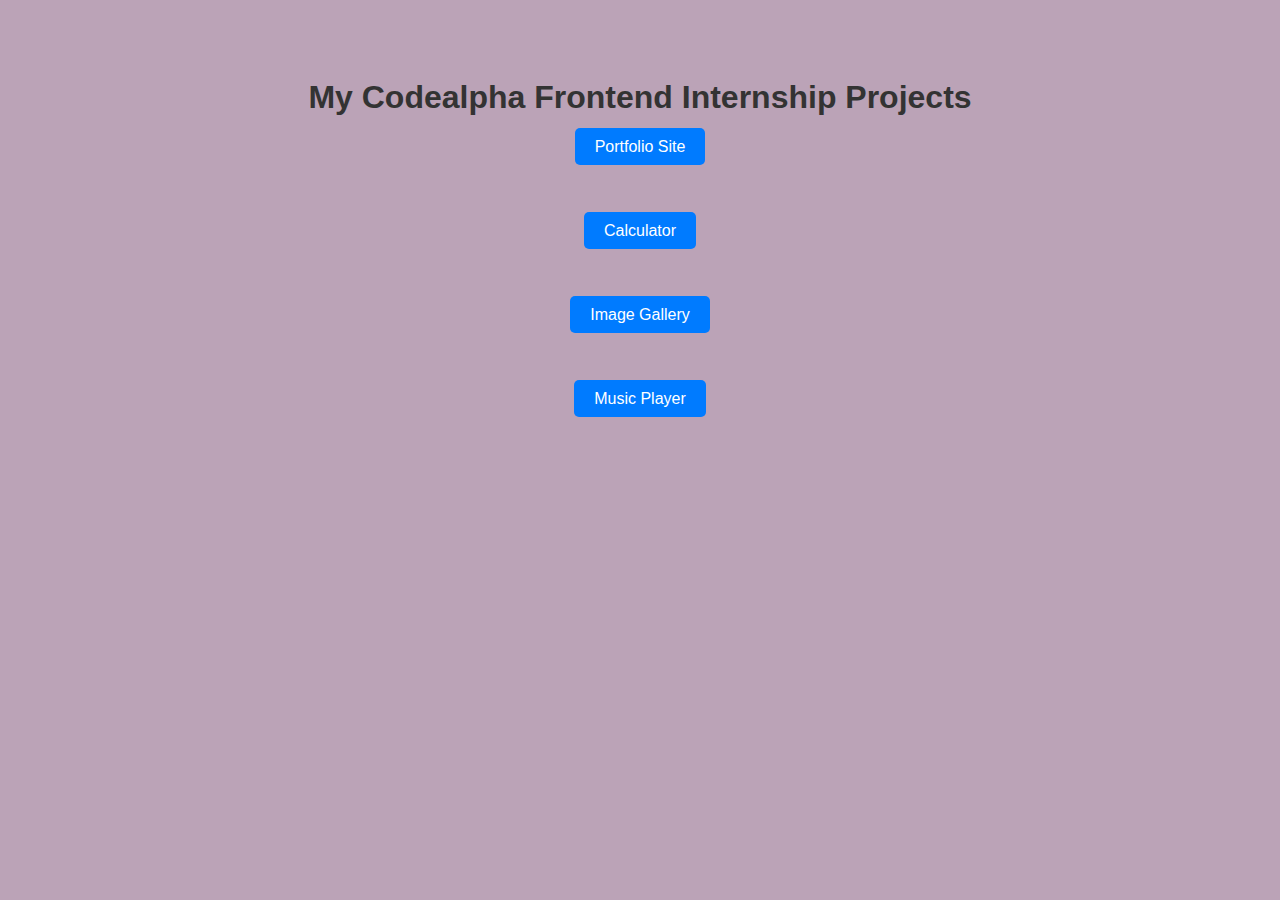
<file: index.html>
<!DOCTYPE html>
<html lang="en">
<head>
    <meta charset="UTF-8">
    <meta name="viewport" content="width=device-width, initial-scale=1.0">
    <title>My Projects</title>
    <style>
        body {
            font-family: Arial, sans-serif;
            background-color: #50134663;
            text-align: center;
            padding: 50px;
        }
        h1 {
            color: #333;
        }
        ul {
            list-style-type: none;
            padding: 0;
        }
        li {
            margin: 15px 0;
        }
        a {
            text-decoration: none;
            color: white;
            background-color: #007bff;
            padding: 10px 20px;
            border-radius: 5px;
            transition: 0.3s;
        }
        a:hover {
            background-color: #0056b3;
        }
    </style>
</head>
<body>
    <h1>My Codealpha Frontend  Internship  Projects</h1>
    <ul>
        <li><a href="Build-my-Own-Portfolio-site/index1.html">Portfolio Site</a></li>
        <br><br>
        <li><a href="Calculator/index2.html">Calculator</a></li><br><br>
        <li><a href="Image-Gallery/index3.html">Image Gallery</a></li><br><br>
        <li><a href="Music-Player-Using-Javascript/index4.html">Music Player</a></li>
    </ul>
</body>
</html>
</file>
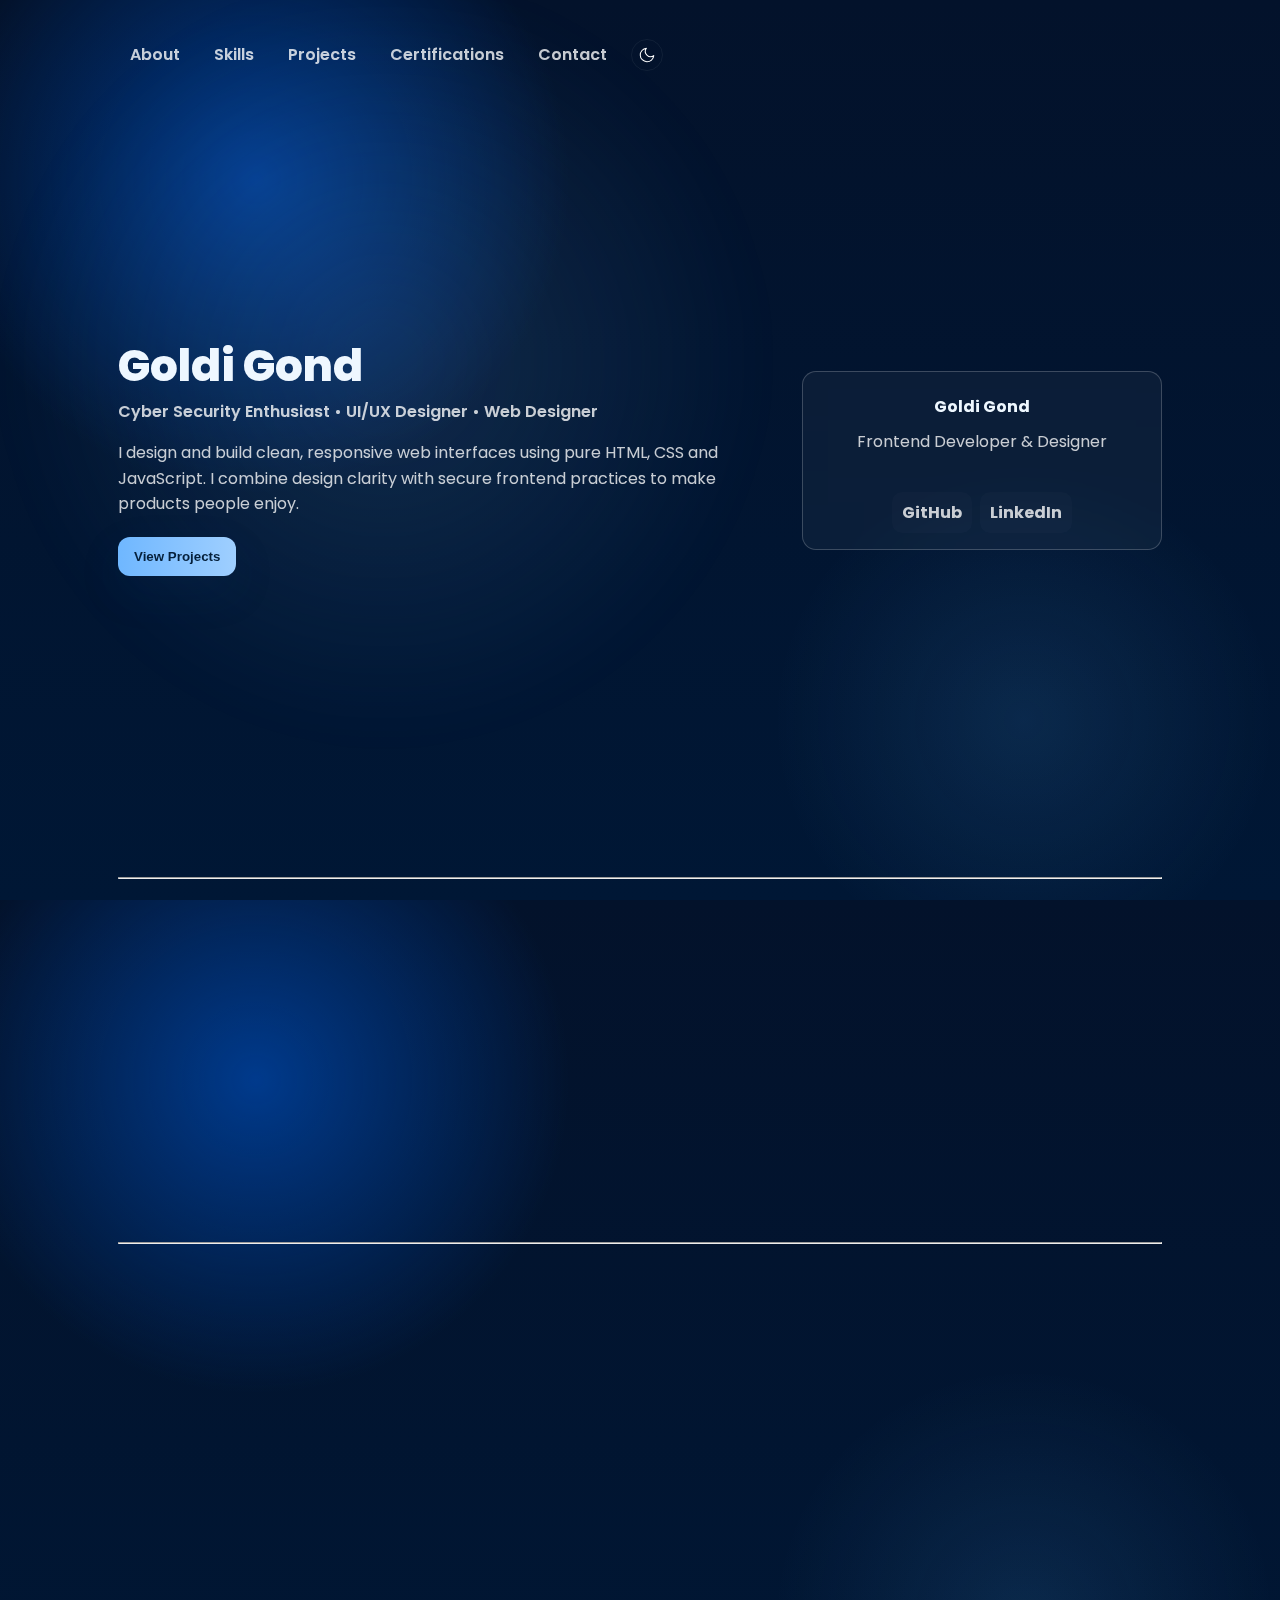
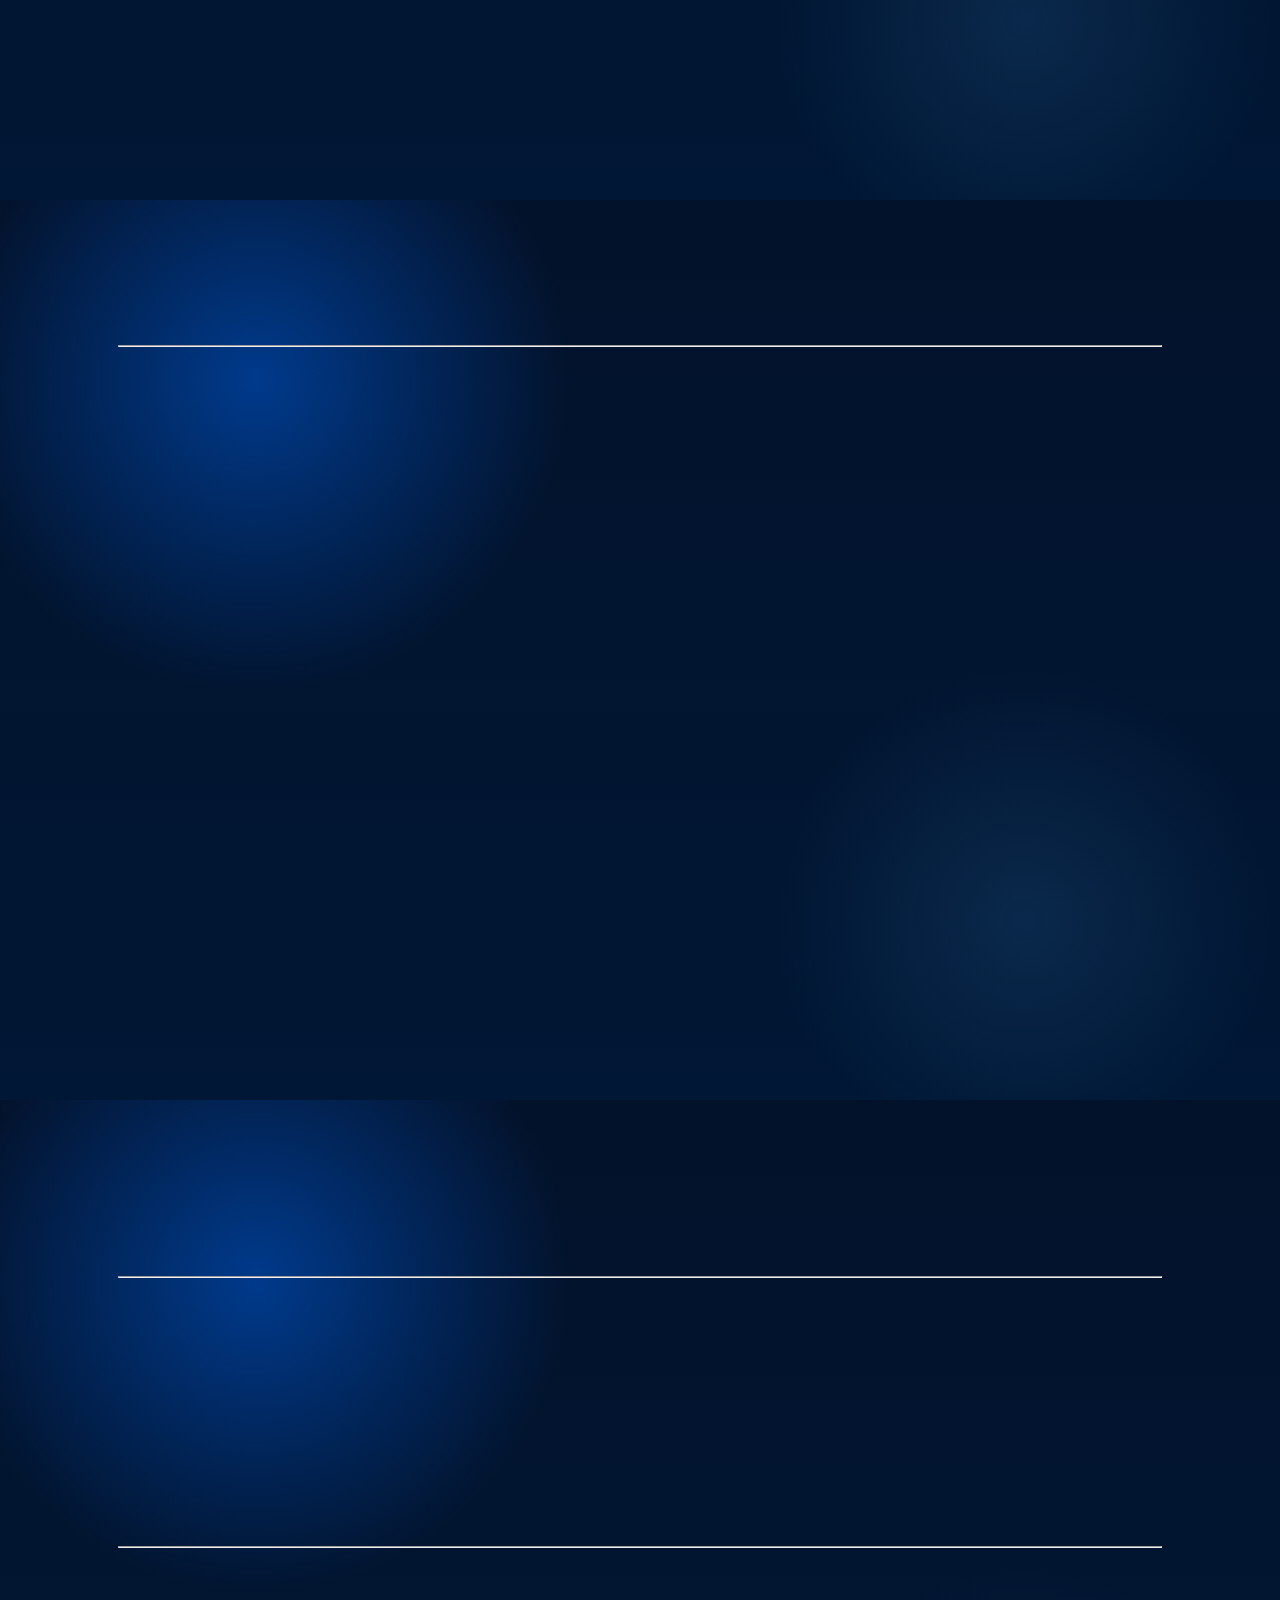
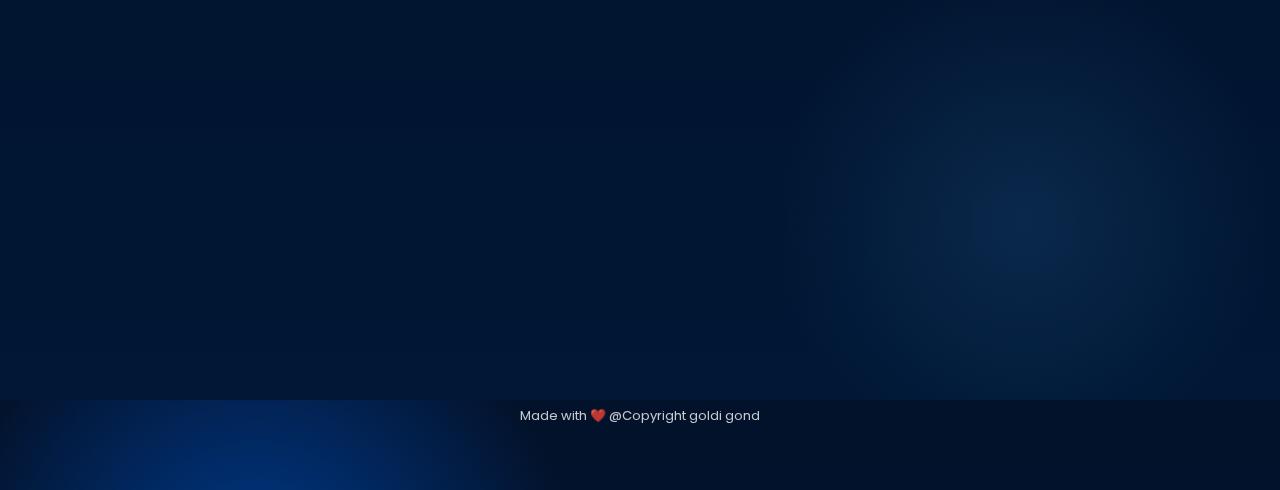
<file: Build-my-Own-Portfolio-site/index.html>
<!doctype html>
<html lang="en">

<head>
    <meta charset="utf-8" />
    <meta name="viewport" content="width=device-width,initial-scale=1" />
    <title>Goldi Gond — Portfolio</title>
    <link href="https://fonts.googleapis.com/css2?family=Poppins:wght@300;400;600;700;800&display=swap"
        rel="stylesheet">
    <style>
        :root {
            --bg-dark1: #03122b;
            /* near black-blue */
            --bg-dark2: #003a8c;
            /* blue */
            --accent: #6fb7ff;
            --accent-2: #9fcfff;
            --card-bg: rgba(255, 255, 255, 0.04);
            --muted: rgba(255, 255, 255, 0.78);
            --text-dark: #05203b;
            --glass-blur: 10px;
        }

        [data-theme="light"] {
            --bg-dark1: #eaf4ff;
            --bg-dark2: #dbeefe;
            --card-bg: rgba(10, 18, 30, 0.04);
            --muted: #2f485a;
            --accent: #2b6ef6;
            --accent-2: #9fb7ff;
        }

        * {
            box-sizing: border-box
        }

        html,
        body {
            height: 100%;
            margin: 0;
            font-family: 'Poppins', system-ui, -apple-system, 'Segoe UI', Roboto, Arial;
            color: #eef7ff;
            scroll-behavior: smooth
        }

        body {
            background: radial-gradient(circle at 20% 20%, var(--bg-dark2), transparent 25%), radial-gradient(circle at 80% 80%, rgba(79, 176, 255, 0.12), transparent 20%), linear-gradient(180deg, var(--bg-dark1), #001735);
        }

        /* moving subtle radial overlay */
        .moving {
            position: fixed;
            inset: 0;
            z-index: -2;
            background:
                radial-gradient(circle at 15% 20%, rgba(111, 183, 255, 0.158), transparent 15%),
                radial-gradient(circle at 85% 80%, rgba(30, 60, 120, 0.08), transparent 12%);
            pointer-events: none;
            background-size: 200% 200%;
            animation: moveBg 22s linear infinite;
            filter: blur(36px);
            opacity: 0.95;
        }

        @keyframes moveBg {
            0% {
                background-position: 0% 0%
            }

            50% {
                background-position: 100% 100%
            }

            100% {
                background-position: 0% 0%
            }
        }

        .container {
            max-width: 1100px;
            margin: 0 auto;
            padding: 28px;
            position: relative;
            z-index: 2
        }

        /* header / nav */
        .topbar {
            position: sticky;
            top: 12px;
            z-index: 20;
            display: flex;
            align-items: center;
            justify-content: space-between;
            gap: 16px;
            padding: 6px 0
        }

        .brand {
            display: flex;
            align-items: center;
            gap: 12px;
            cursor: pointer
        }

        .logo {
            width: 52px;
            height: 52px;
            border-radius: 12px;
            overflow: hidden;
            border: 2px solid rgba(255, 255, 255, 0.06)
        }

        .logo img {
            width: 100%;
            height: 100%;
            object-fit: cover
        }

        .nav {
            display: flex;
            gap: 10px;
            align-items: center
        }

        .nav a {
            color: var(--muted);
            font-weight: 600;
            padding: 8px 12px;
            border-radius: 10px;
            text-decoration: none
        }

        .nav a.active {
            background: linear-gradient(90deg, var(--accent), var(--accent-2));
            color: var(--text-dark)
        }

        /* theme toggle */
        .theme-toggle {
            display: flex;
            align-items: center;
            gap: 8px;
            background: transparent;
            border: 1px solid rgba(255, 255, 255, 0.06);
            padding: 6px;
            border-radius: 999px;
            cursor: pointer
        }

        .toggle-knob {
            width: 18px;
            height: 18px;
            border-radius: 50%;
            background: white;
            transition: transform .28s
        }

        /* hero / cover */
        .hero {
            min-height: 82vh;
            display: flex;
            gap: 36px;
            align-items: center;
            padding-top: 20px
        }

        @media (max-width:980px) {
            .hero {
                flex-direction: column-reverse;
                padding-top: 8px
            }
        }

        .hero-left {
            flex: 1;
            max-width: 720px
        }

        .title {
            font-size: 44px;
            line-height: 1.02;
            margin: 0;
            font-weight: 800
        }

        .subtitle {
            color: var(--muted);
            margin-top: 10px;
            font-weight: 600
        }

        .lead {
            color: var(--muted);
            margin-top: 16px;
            line-height: 1.6;
            max-width: 66ch
        }

        .cta {
            display: flex;
            gap: 12px;
            margin-top: 20px
        }

        .btn {
            background: linear-gradient(90deg, var(--accent), var(--accent-2));
            padding: 12px 16px;
            border-radius: 12px;
            border: none;
            color: var(--text-dark);
            font-weight: 700;
            cursor: pointer;
            box-shadow: 0 16px 44px rgba(20, 60, 120, 0.12)
        }

        .btn.ghost {
            background: transparent;
            border: 1px solid rgba(255, 255, 255, 0.06);
            color: var(--muted)
        }

        /* profile card */
        .hero-right {
            width: 360px
        }

        .card {
            border-radius: 14px;
            padding: 16px;
            background: var(--card-bg);
            border: 1px solid rgba(255, 255, 255, 0.205);
            backdrop-filter: blur(var(--glass-blur));
            display: flex;
            flex-direction: column;
            align-items: center;
            gap: 10px
        }

        .photo {
            width: 140px;
            height: 140px;
            border-radius: 18px;
            overflow: hidden;
            border: 3px solid rgba(255, 255, 255, 0.06)
        }

        .photo img {
            width: 100%;
            height: 100%;
            object-fit: cover
        }

        .socials {
            display: flex;
            gap: 8px;
            margin-top: 6px
        }

        .socials a {
            padding: 8px 10px;
            border-radius: 10px;
            background: rgba(255, 255, 255, 0.02);
            color: var(--muted);
            font-weight: 700;
            text-decoration: none
        }

        /* main layout */
        .main {
            display: inline-block;
            grid-template-columns: 360px 1fr;
            gap: 28px;
            margin-top: 28px
        }

        @media (max-width:980px) {
            .main {
                grid-template-columns: 1fr;
                padding: 0 16px
            }
        }

        .panel {
            border-radius: 12px;
            padding: 18px;
            background: var(--card-bg);
            border: 1px solid rgba(255, 255, 255, 0.04);
            backdrop-filter: blur(var(--glass-blur))
        }

        .section-title {
            font-size: 13px;
            color: var(--muted);
            letter-spacing: 1px;
            margin-bottom: 12px;
            font-weight: 700
        }

        .muted {
            color: var(--muted)
        }

        /* skills */
        .chips {
            display: flex;
            flex-wrap: wrap;
            gap: 8px
        }

        .chip {
            padding: 8px 12px;
            border-radius: 999px;
            background: rgba(255, 255, 255, 0.13);
            font-weight: 700
        }

        .skill {
            margin-bottom: 12px
        }

        .skill .row {
            display: flex;
            justify-content: space-between;
            font-weight: 700;
            color: var(--muted);
            margin-bottom: 8px
        }

        .bar {
            height: 12px;
            background: rgba(255, 255, 255, 0.06);
            border-radius: 999px;
            overflow: hidden
        }

        .bar>i {
            display: block;
            height: 100%;
            width: 0;
            background: linear-gradient(90deg, var(--accent), var(--accent-2));
            border-radius: 999px;
            transition: width 1.4s cubic-bezier(.2, .9, .3, 1)
        }

        /* projects */
        .projects-grid {
            display: grid;
            grid-template-columns: repeat(2, 1fr);
            gap: 18px
        }

        @media (max-width:980px) {
            .projects-grid {
                grid-template-columns: 1fr
            }
        }

        .project {
            border-radius: 12px;
            padding: 14px;
            background: linear-gradient(180deg, rgba(255, 255, 255, 0.185), rgba(0, 0, 0, 0.02));
            border: 1px solid rgba(255, 255, 255, 0.075);
            display: flex;
            flex-direction: column;
            gap: 10px;
            min-height: 170px;
            transition: transform .32s ease, box-shadow .32s ease
        }

        .project:hover {
            transform: translateY(-8px);
            box-shadow: 0 26px 60px rgba(8, 20, 60, 0.35)
        }

        .thumb {
            height: 110px;
            border-radius: 10px;
            overflow: hidden
        }

        .thumb img {
            width: 100%;
            height: 100%;
            object-fit: cover
        }

        .project h4 {
            margin: 0;
            font-size: 16px
        }

        .project p {
            color: var(--muted);
            font-size: 14px
        }

        .links {
            display: flex;
            gap: 8px;
            margin-top: auto
        }

        .link-btn {
            padding: 8px 12px;
            border-radius: 10px;
            background: rgba(255, 255, 255, 0.03);
            border: 1px solid rgba(255, 255, 255, 0.03);
            font-weight: 700;
            color: var(--muted);
            text-decoration: none
        }

        /* certs row */
        .certs {
            display: flex;
            gap: 12px;
            flex-wrap: wrap
        }

        .cert {
            padding: 10px;
            border-radius: 10px;
            background: rgba(255, 255, 255, 0.13);
            font-weight: 700;
            color: var(--muted)
        }

        /* contact */
        .contact input,
        .contact textarea {
            width: 100%;
            padding: 12px;
            border-radius: 10px;
            border: 1px solid rgba(255, 255, 255, 0.04);
            background: transparent;
            color: inherit;
            margin-top: 10px
        }

        .send {
            margin-top: 12px
        }

        /* modal resume */
        .modal {
            position: fixed;
            inset: 0;
            background: rgba(2, 8, 23, 0.651);
            display: none;
            align-items: center;
            justify-content: center;
            z-index: 99;
            padding: 20px
        }

        .modal .inner {
            max-width: 920px;
            width: 100%;
            max-height: 90vh;
            overflow: auto;
            border-radius: 12px
        }

        /* reveal */
        .reveal {
            opacity: 0;
            transform: translateY(18px);
            transition: all .7s ease-out
        }

        .reveal.show {
            opacity: 1;
            transform: translateY(0)
        }

        footer {
            margin-top: 36px;
            text-align: center;
            color: var(--muted);
            font-size: 13px;
            padding-bottom: 36px
        }
    </style>
</head>

<body data-theme="dark">
    <div class="moving" aria-hidden></div>

    <div class="container">
        <!-- header -->
        <div class="topbar">
            

            <div style="display:flex;align-items:center;gap:12px">
                <nav class="nav" aria-label="Main navigation">
                    <a class="nav-link" href="#about">About</a>
                    <a class="nav-link" href="#skills">Skills</a>
                    <a class="nav-link" href="#projects">Projects</a>
                    <a class="nav-link" href="#certs">Certifications</a>
                    <a class="nav-link" href="#contact">Contact</a>
                </nav>

                <div class="theme-toggle" id="themeToggle" title="Toggle theme">
                    <svg id="iconSun" width="18" height="18" viewBox="0 0 24 24" fill="none" style="display:none">
                        <path
                            d="M12 4V2M12 22v-2M4.22 4.22 2.81 2.81M21.19 21.19l-1.41-1.41M4 12H2M22 12h-2M4.22 19.78l-1.41 1.41M21.19 2.81l-1.41 1.41"
                            stroke="#fff" stroke-width="1.4" stroke-linecap="round" />
                        <circle cx="12" cy="12" r="4" stroke="#fff" stroke-width="1.4" />
                    </svg>
                    <svg id="iconMoon" width="18" height="18" viewBox="0 0 24 24" fill="none">
                        <path d="M21 12.79A9 9 0 1111.21 3 7 7 0 0021 12.79z" stroke="#fff" stroke-width="1.4"
                            stroke-linecap="round" stroke-linejoin="round" />
                    </svg>
                </div>
            </div>
        </div>

        <!-- hero cover -->
        <div class="hero">
            <div class="hero-left reveal">
                <h1 class="title">Goldi Gond</h1>
                <div class="subtitle">Cyber Security Enthusiast • UI/UX Designer • Web Designer</div>
                <p class="lead">I design and build clean, responsive web interfaces using pure HTML, CSS and JavaScript.
                    I combine design clarity with secure frontend practices to make products people enjoy.</p>
                <div class="cta">
                    <button class="btn" id="btnProjects">View Projects</button>
              
                </div>
            </div>

            <aside class="hero-right reveal">
                <div class="card">
                    <h4 style="margin:6px 0 0">Goldi Gond</h4>
                    <p class="muted" style="margin:0">Frontend Developer & Designer</p>
                    <div style="height:12px"></div>
                    <div class="socials">
                        <a href="https://github.com/goldigd05" target="_blank">GitHub</a>
                        <a href="https://www.linkedin.com/in/goldi-kumari-35a019316?utm_source=share&utm_campaign=share_via&utm_content=profile&utm_medium=android_app" target="_blank">LinkedIn</a>
                        
                    </div>
                </div>
            </aside>
        </div>
        <br>
        <br>
        <hr>
        <main>
            <!-- main -->
            <div class="main">
                <!-- left column -->
                <div class="panel reveal" id="about">
                    <div class="section-title">About</div>
                    <p class="muted">Motivated B.Tech CSE student specializing in Cyber Security. Completed CodeAlpha
                        internship tasks: image gallery, calculator and portfolio. I focus on responsive, accessible and
                        animated UI.</p>

                    <div style="height:16px"></div>
                    <div class="section-title">Contact</div>
                    <div class="muted">Gurugram, India · <a href="mailto:rajputaditiprajput0@gmail.com"
                            style="color:var(--accent)">rajputaditiprajput0@gmail.com</a> · 918948220796</div>

                    <div style="height:16px"></div>
                    <div class="section-title">Quick Links</div>
                    <div style="display:flex;flex-direction:column;gap:8px">
                        <a class="muted" href="#" target="_blank">GitHub Profile</a>
                        <a class="muted" href="#" target="_blank">LinkedIn Profile</a>
                    </div>
                </div>
<hr >
<br>
                <!-- right column -->

                <div class="panel reveal" id="skills">
                    <div class="section-title">Skills</div>
                    <div class="chips" id="skillsList"></div>

                    <div style="height:12px"></div>
                    <div class="section-title">Skill Levels</div>
                    <div class="skill">
                        <div class="row"><span>HTML</span><span>100%</span></div>
                        <div class="bar"><i data-width="100%"></i></div>
                    </div>
                    <div class="skill">
                        <div class="row"><span>CSS</span><span>95%</span></div>
                        <div class="bar"><i data-width="95%"></i></div>
                    </div>
                    <div class="skill">
                        <div class="row"><span>JavaScript</span><span>95%</span></div>
                        <div class="bar"><i data-width="95%"></i></div>
                    </div>
                    <div class="skill">
                        <div class="row"><span>Figma/Canva</span><span>100%</span></div>
                        <div class="bar"><i data-width="100%"></i></div>
                    </div>
                    <div class="skill">
                        <div class="row"><span>TallyPrime</span><span>70%</span></div>
                        <div class="bar"><i data-width="70%"></i></div>
                    </div>
                    <div class="skill">
                        <div class="row"><span>C</span><span>95%</span></div>
                        <div class="bar"><i data-width="95%"></i></div>
                    </div>
                    <div class="skill">
                        <div class="row"><span>Python</span><span>100%</span></div>
                        <div class="bar"><i data-width="100%"></i></div>
                    </div>
                    <div class="skill">
                        <div class="row"><span>C++</span><span>90%</span></div>
                        <div class="bar"><i data-width="90%"></i></div>
                    </div>
                </div>
<hr >
<br>
                <div class="panel reveal" id="projects" style="margin-top:18px">
                    <div style="display:flex;justify-content:space-between;align-items:center">
                        <div class="section-title">Projects</div>
                        <div class="muted">Click GitHub / Live to open</div>
                    </div>
                    <div style="height:12px"></div>
                    <div class="projects-grid" id="projectsGrid"></div>
                </div>
<hr >
<br>
        <div class="panel reveal" id="certs" style="margin-top:18px">
                    <div class="section-title">Certifications</div>
                    <div class="certs">
                        <div class="cert">Python — Infosys Springboard</div>
                        <div class="cert">C Programming — Simplilearn</div>
                        <div class="cert">Figma/Canva- Simplilearn</div>
                        <div class="cert">C++ - Simplilearn</div>
                        <div class="cert">Problem Solver(intermediate)- Hackerrank</div>
                        <div class="cert">Research Paper Presentor At ABU Dhabi</div>
                       <div>Other much more See on linkdin</div> 
                    </div>
                    
         </div>
<hr >
<br>
                <div class="panel reveal contact" id="contact" style="margin-top:18px">
                    <div class="section-title">Contact</div>
                    <p class="muted">Want to collaborate? Send a message. (Demo — EmailJS setup available if you want
                        real emails.)</p>
                    <form id="contactForm" style="margin-top:12px">
                        <input name="name" placeholder="Your name" required />
                        <input name="email" type="email" placeholder="Your email" required />
                        <textarea name="message" rows="4" placeholder="Message" required></textarea>
                        <button class="btn send" type="submit">Send message</button>
                    </form>
                </div>
                <footer>Made with ❤️ @Copyright goldi gond</footer>
        </main>




       

        <script>
            // ===== Data (from your resume images) - replace links as needed =====
            const skills = ["HTML", "CSS", "JavaScript", "Bootstrap", "Python", "C/C++", "Figma", "Canva","TallyPrime", "Responsive Design", "Git & GitHub"];
            const projects = [
                { title: "Personal Portfolio Website", cat: ["frontend"], desc: "Responsive portfolio built with HTML/CSS/JS, dark/light theme and animations.", github: "#",  },
                { title: "Html only 5 Projects ", cat: ["Framing/outline"], desc: "  1.   Student Result Dashboard 2.Registration Form   3.Tech Blog and Time Blog    4. Media Learning Hub  5. Fitness Tracker ", github: "https://github.com/goldigd05/HTML-projects-only.git", },
                { title: "Html with Css ", cat: ["Outline With designing"], desc: "1. Pricing card  2. Feedback Form  ", github: "https://github.com/goldigd05/Html-with-css-projects.git",  },
                { title: "Frontend Mini projects", cat: ["Frontend"], desc: "1. To Do 2. Age Calculator 3.Calculator 4. Quote Generator and 5 more (see on github)", github: "https://github.com/goldigd05/Frontend-mini-projects.git", },
                { title: "Frontend Large Projects", cat: ["frontend"], desc: "1. Resume Builder   2. Fit Track web ", github: "#",  },
                 { title: "C++ projects", cat: ["Language"], desc: "1. Bank Management System   2. Student Report Card Generator 3. Quiz game 4. Library Management System  5.Tic Tac toe", github: "#",  },
                  { title: "Figma project web UI", cat: ["UI"], desc: "1. PYQ Bank  2.login page for Desktop or phones",  Figma: "#",  }
        ];

            // populate skills chips
            const skillsList = document.getElementById('skillsList');
            skills.forEach(s => { const el = document.createElement('div'); el.className = 'chip'; el.textContent = s; skillsList.appendChild(el); });

            // populate projects grid
            const grid = document.getElementById('projectsGrid');
            projects.forEach(p => {
                const card = document.createElement('article');
                card.className = 'project';
                card.innerHTML = `
        <h4>${p.title}</h4>
        <p>${p.desc}</p>
        <div class="links"><a class="link-btn" href="${p.github}" target="_blank">GitHub</a></div>
      `;
                grid.appendChild(card);
            });

            // reveal on scroll
            const io = new IntersectionObserver((entries) => { entries.forEach(en => { if (en.isIntersecting) { en.target.classList.add('show'); io.unobserve(en.target); } }); }, { threshold: 0.12 });
            document.querySelectorAll('.reveal').forEach(el => io.observe(el));

            // animate skill bars on load
            window.addEventListener('load', () => {
                document.querySelectorAll('.bar > i').forEach(i => { const w = i.getAttribute('data-width'); setTimeout(() => i.style.width = w, 150); });
            });

            // nav highlight
            const navLinks = document.querySelectorAll('.nav a');
            const sections = ['about', 'skills', 'projects', 'certs', 'contact'];
            window.addEventListener('scroll', () => {
                let idx = 0;
                sections.forEach((id, i) => { const el = document.getElementById(id); if (el && window.scrollY >= el.offsetTop - 180) idx = i; });
                navLinks.forEach(n => n.classList.remove('active')); if (navLinks[idx]) navLinks[idx].classList.add('active');
            });

            // resume modal
            const modal = document.getElementById('modalResume'), openResume = document.getElementById('btnResume'), closeResume = document.getElementById('closeResume');
            openResume.addEventListener('click', () => { modal.style.display = 'flex'; modal.setAttribute('aria-hidden', 'false'); });
            closeResume.addEventListener('click', () => { modal.style.display = 'none'; modal.setAttribute('aria-hidden', 'true'); });
            modal.addEventListener('click', e => { if (e.target === modal) { modal.style.display = 'none'; modal.setAttribute('aria-hidden', 'true'); } });

            // view projects
            document.getElementById('btnProjects').addEventListener('click', () => { document.getElementById('projects').scrollIntoView({ behavior: 'smooth' }); });

            // contact form (demo)
            document.getElementById('contactForm').addEventListener('submit', e => { e.preventDefault(); const f = e.target; if (!f.name.value.trim() || !f.email.value.trim() || !f.message.value.trim()) { alert('Please fill all fields'); return } alert('Message prepared (demo). To enable real email, I can add EmailJS.'); f.reset(); });

            // theme toggle (visible)
            const themeToggle = document.getElementById('themeToggle');
            const iconSun = document.getElementById('iconSun');
            const iconMoon = document.getElementById('iconMoon');
            function setTheme(isLight) {
                if (isLight) {
                    document.documentElement.setAttribute('data-theme', 'light');
                    iconSun.style.display = 'inline'; iconMoon.style.display = 'none';
                } else {
                    document.documentElement.removeAttribute('data-theme');
                    iconSun.style.display = 'none'; iconMoon.style.display = 'inline';
                }
            }
            // init default dark
            setTheme(false);
            themeToggle.addEventListener('click', () => { const isLight = document.documentElement.getAttribute('data-theme') === 'light'; setTheme(!isLight); });

            // accessibility: double-click brand focuses top (toggle quick)
            document.getElementById('brand').addEventListener('dblclick', () => { const isLight = document.documentElement.getAttribute('data-theme') === 'light'; setTheme(!isLight); });
        </script>
</body>

</html>
</file>
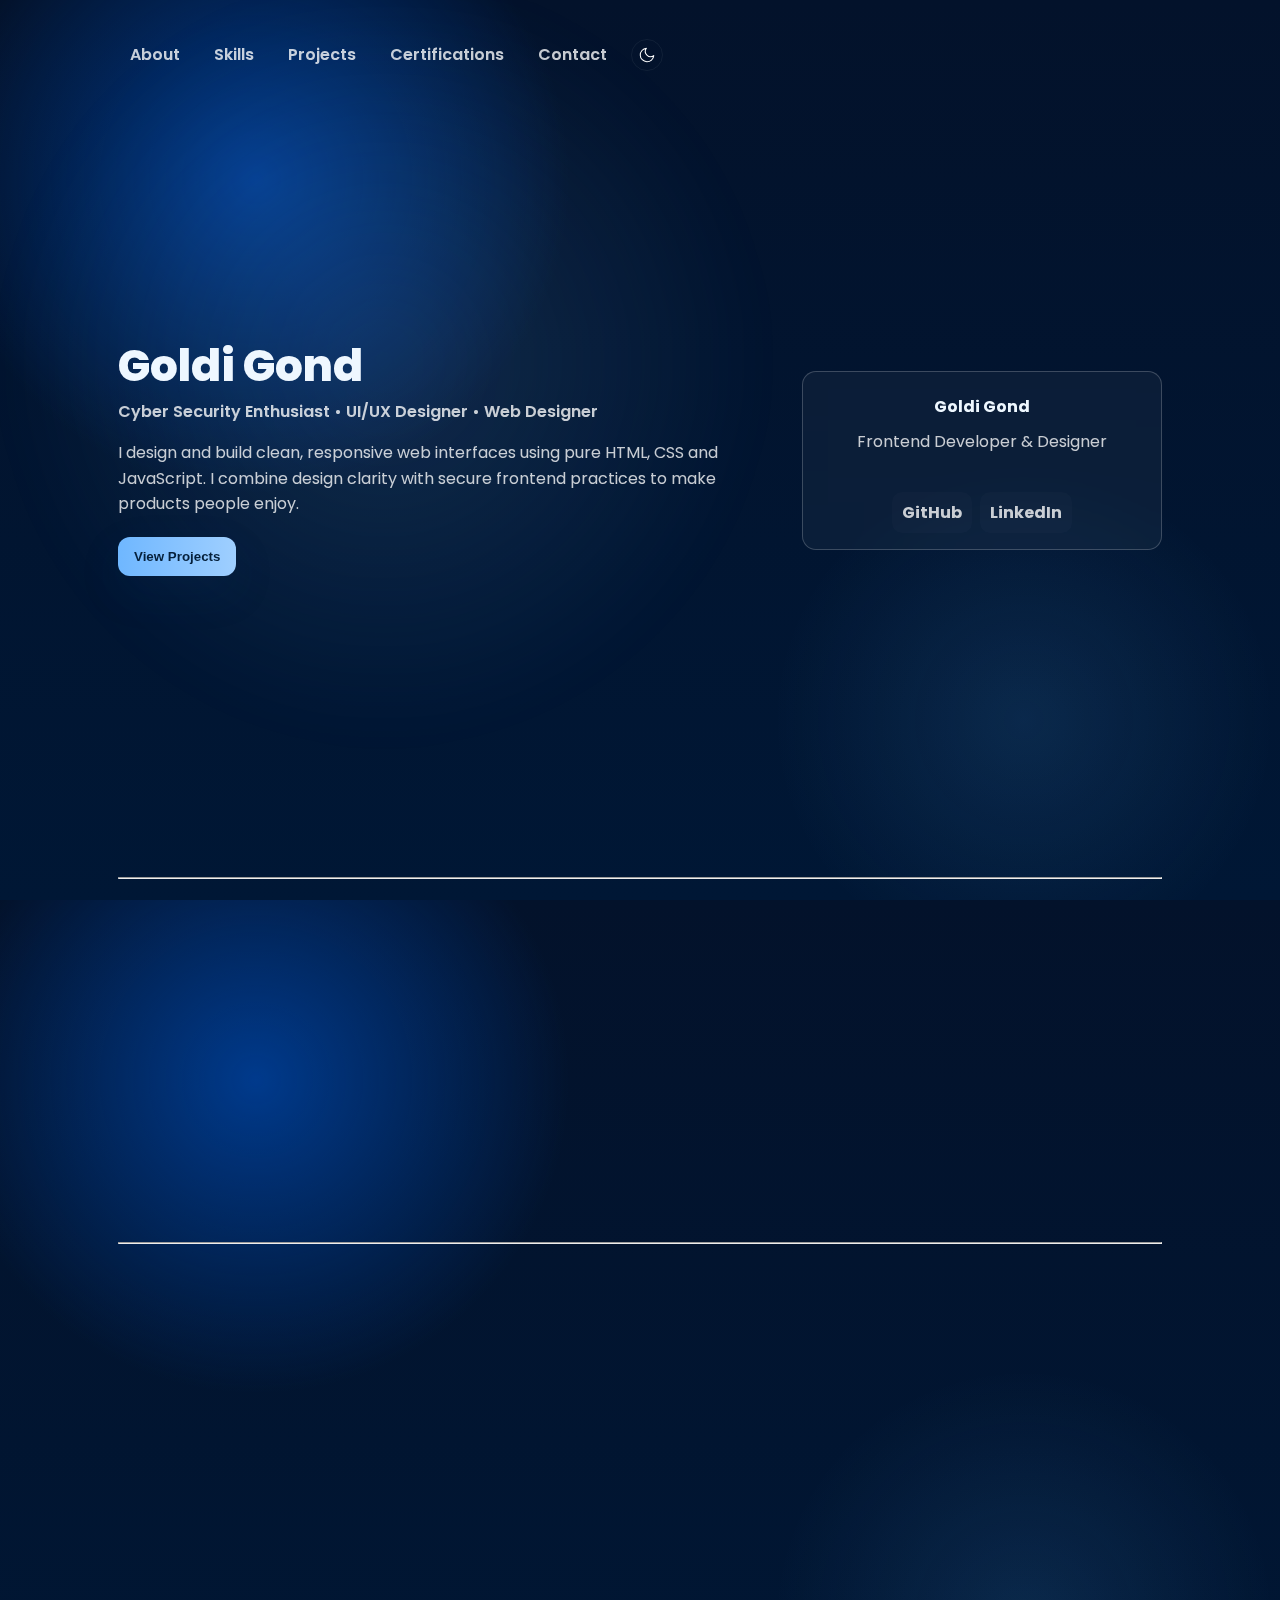
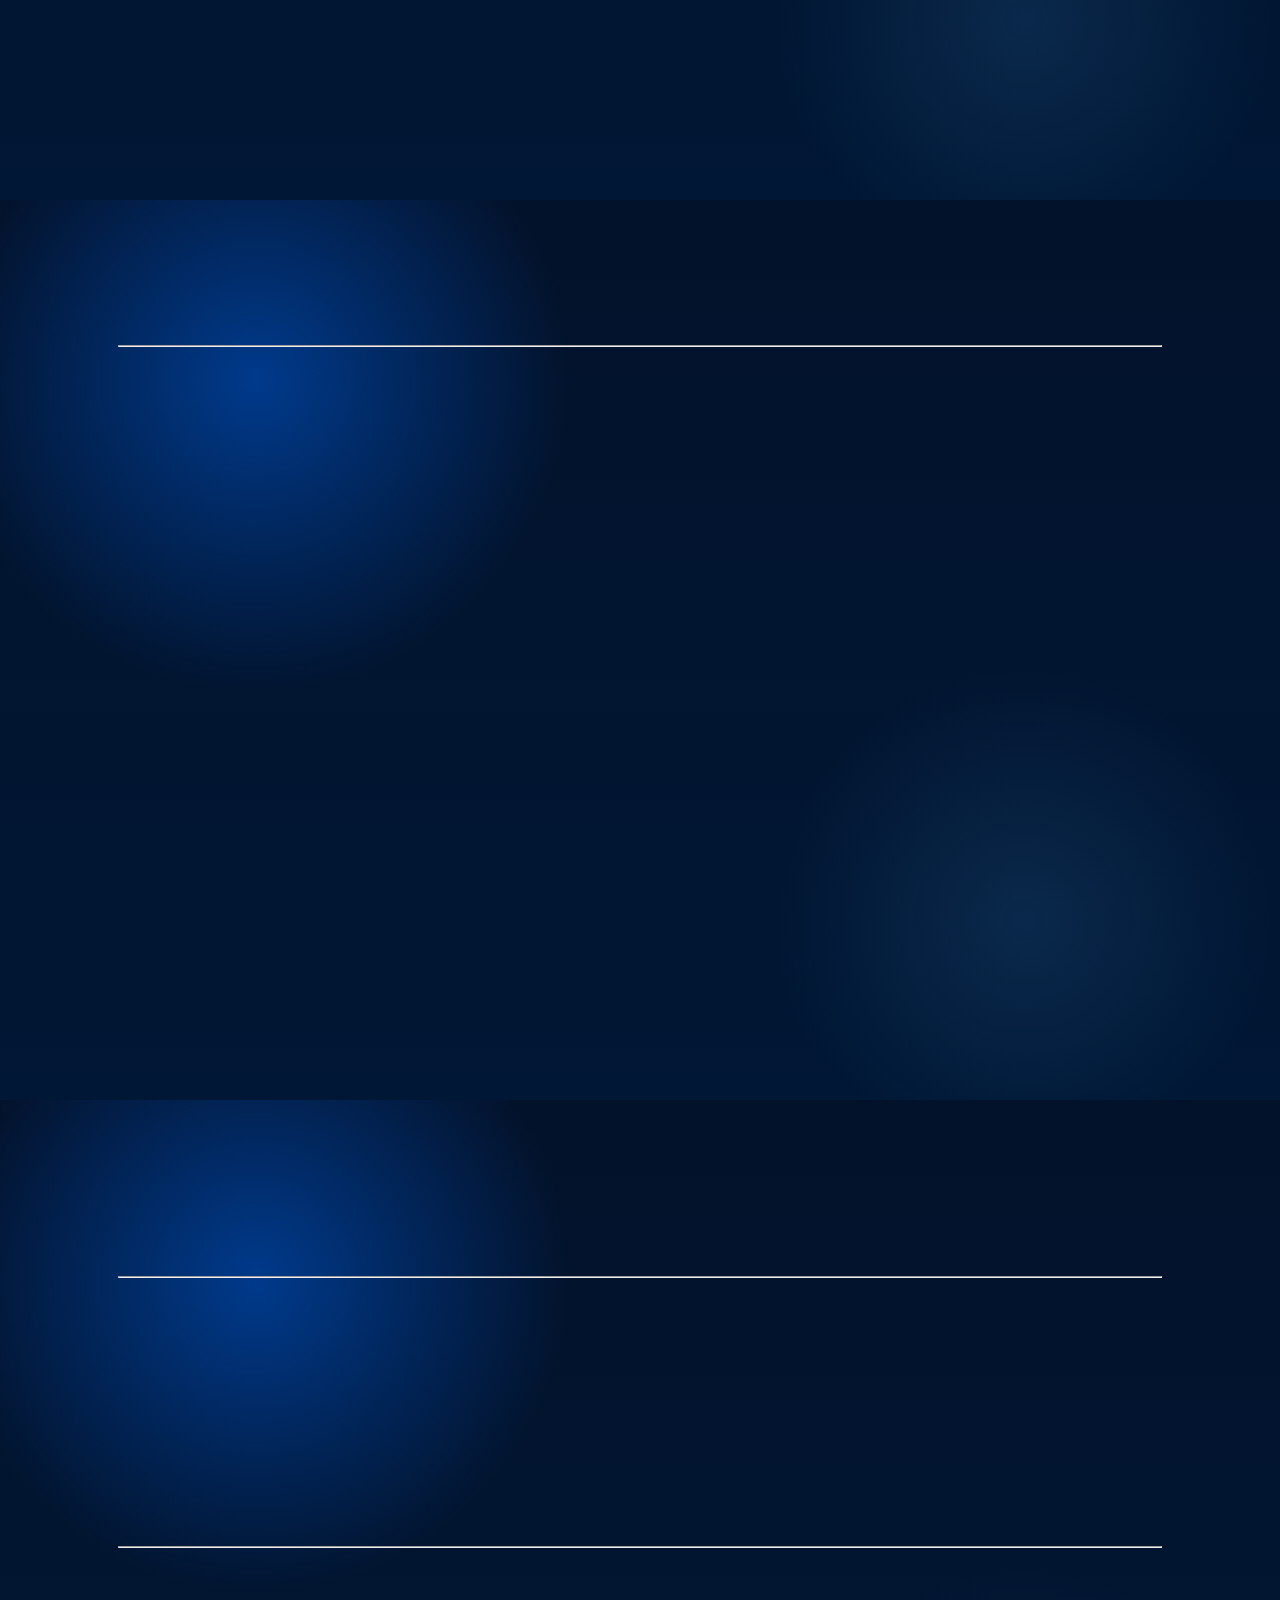
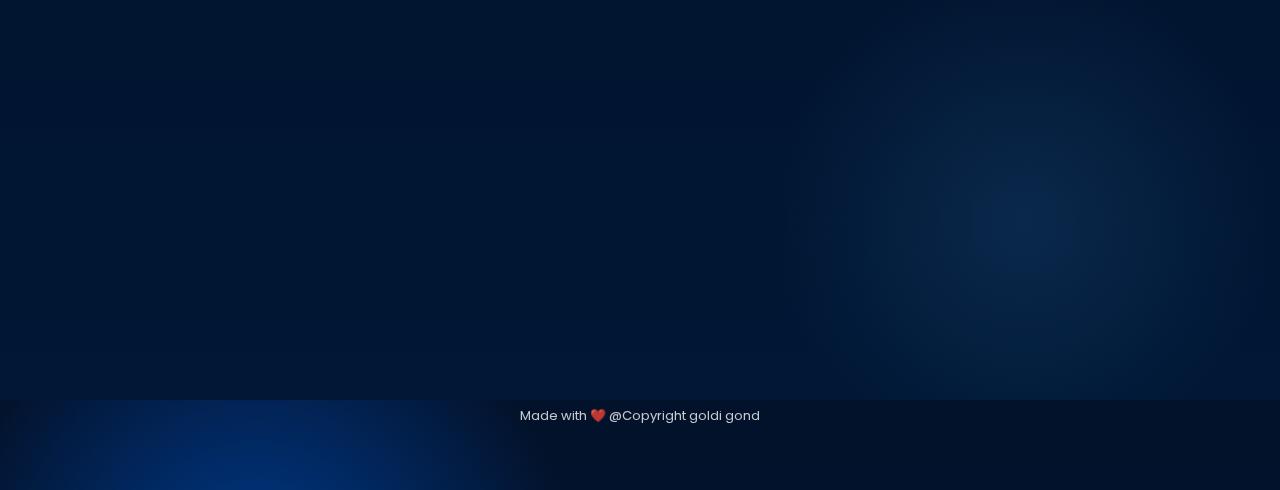
<file: Build-my-Own-Portfolio-site/index1.html>
<!doctype html>
<html lang="en">

<head>
    <meta charset="utf-8" />
    <meta name="viewport" content="width=device-width,initial-scale=1" />
    <title>Goldi Gond — Portfolio</title>
    <link href="https://fonts.googleapis.com/css2?family=Poppins:wght@300;400;600;700;800&display=swap"
        rel="stylesheet">
    <style>
        :root {
            --bg-dark1: #03122b;
            /* near black-blue */
            --bg-dark2: #003a8c;
            /* blue */
            --accent: #6fb7ff;
            --accent-2: #9fcfff;
            --card-bg: rgba(255, 255, 255, 0.04);
            --muted: rgba(255, 255, 255, 0.78);
            --text-dark: #05203b;
            --glass-blur: 10px;
        }

        [data-theme="light"] {
            --bg-dark1: #eaf4ff;
            --bg-dark2: #dbeefe;
            --card-bg: rgba(10, 18, 30, 0.04);
            --muted: #2f485a;
            --accent: #2b6ef6;
            --accent-2: #9fb7ff;
        }

        * {
            box-sizing: border-box
        }

        html,
        body {
            height: 100%;
            margin: 0;
            font-family: 'Poppins', system-ui, -apple-system, 'Segoe UI', Roboto, Arial;
            color: #eef7ff;
            scroll-behavior: smooth
        }

        body {
            background: radial-gradient(circle at 20% 20%, var(--bg-dark2), transparent 25%), radial-gradient(circle at 80% 80%, rgba(79, 176, 255, 0.12), transparent 20%), linear-gradient(180deg, var(--bg-dark1), #001735);
        }

        /* moving subtle radial overlay */
        .moving {
            position: fixed;
            inset: 0;
            z-index: -2;
            background:
                radial-gradient(circle at 15% 20%, rgba(111, 183, 255, 0.158), transparent 15%),
                radial-gradient(circle at 85% 80%, rgba(30, 60, 120, 0.08), transparent 12%);
            pointer-events: none;
            background-size: 200% 200%;
            animation: moveBg 22s linear infinite;
            filter: blur(36px);
            opacity: 0.95;
        }

        @keyframes moveBg {
            0% {
                background-position: 0% 0%
            }

            50% {
                background-position: 100% 100%
            }

            100% {
                background-position: 0% 0%
            }
        }

        .container {
            max-width: 1100px;
            margin: 0 auto;
            padding: 28px;
            position: relative;
            z-index: 2
        }

        /* header / nav */
        .topbar {
            position: sticky;
            top: 12px;
            z-index: 20;
            display: flex;
            align-items: center;
            justify-content: space-between;
            gap: 16px;
            padding: 6px 0
        }

        .brand {
            display: flex;
            align-items: center;
            gap: 12px;
            cursor: pointer
        }

        .logo {
            width: 52px;
            height: 52px;
            border-radius: 12px;
            overflow: hidden;
            border: 2px solid rgba(255, 255, 255, 0.06)
        }

        .logo img {
            width: 100%;
            height: 100%;
            object-fit: cover
        }

        .nav {
            display: flex;
            gap: 10px;
            align-items: center
        }

        .nav a {
            color: var(--muted);
            font-weight: 600;
            padding: 8px 12px;
            border-radius: 10px;
            text-decoration: none
        }

        .nav a.active {
            background: linear-gradient(90deg, var(--accent), var(--accent-2));
            color: var(--text-dark)
        }

        /* theme toggle */
        .theme-toggle {
            display: flex;
            align-items: center;
            gap: 8px;
            background: transparent;
            border: 1px solid rgba(255, 255, 255, 0.06);
            padding: 6px;
            border-radius: 999px;
            cursor: pointer
        }

        .toggle-knob {
            width: 18px;
            height: 18px;
            border-radius: 50%;
            background: white;
            transition: transform .28s
        }

        /* hero / cover */
        .hero {
            min-height: 82vh;
            display: flex;
            gap: 36px;
            align-items: center;
            padding-top: 20px
        }

        @media (max-width:980px) {
            .hero {
                flex-direction: column-reverse;
                padding-top: 8px
            }
        }

        .hero-left {
            flex: 1;
            max-width: 720px
        }

        .title {
            font-size: 44px;
            line-height: 1.02;
            margin: 0;
            font-weight: 800
        }

        .subtitle {
            color: var(--muted);
            margin-top: 10px;
            font-weight: 600
        }

        .lead {
            color: var(--muted);
            margin-top: 16px;
            line-height: 1.6;
            max-width: 66ch
        }

        .cta {
            display: flex;
            gap: 12px;
            margin-top: 20px
        }

        .btn {
            background: linear-gradient(90deg, var(--accent), var(--accent-2));
            padding: 12px 16px;
            border-radius: 12px;
            border: none;
            color: var(--text-dark);
            font-weight: 700;
            cursor: pointer;
            box-shadow: 0 16px 44px rgba(20, 60, 120, 0.12)
        }

        .btn.ghost {
            background: transparent;
            border: 1px solid rgba(255, 255, 255, 0.06);
            color: var(--muted)
        }

        /* profile card */
        .hero-right {
            width: 360px
        }

        .card {
            border-radius: 14px;
            padding: 16px;
            background: var(--card-bg);
            border: 1px solid rgba(255, 255, 255, 0.205);
            backdrop-filter: blur(var(--glass-blur));
            display: flex;
            flex-direction: column;
            align-items: center;
            gap: 10px
        }

        .photo {
            width: 140px;
            height: 140px;
            border-radius: 18px;
            overflow: hidden;
            border: 3px solid rgba(255, 255, 255, 0.06)
        }

        .photo img {
            width: 100%;
            height: 100%;
            object-fit: cover
        }

        .socials {
            display: flex;
            gap: 8px;
            margin-top: 6px
        }

        .socials a {
            padding: 8px 10px;
            border-radius: 10px;
            background: rgba(255, 255, 255, 0.02);
            color: var(--muted);
            font-weight: 700;
            text-decoration: none
        }

        /* main layout */
        .main {
            display: inline-block;
            grid-template-columns: 360px 1fr;
            gap: 28px;
            margin-top: 28px
        }

        @media (max-width:980px) {
            .main {
                grid-template-columns: 1fr;
                padding: 0 16px
            }
        }

        .panel {
            border-radius: 12px;
            padding: 18px;
            background: var(--card-bg);
            border: 1px solid rgba(255, 255, 255, 0.04);
            backdrop-filter: blur(var(--glass-blur))
        }

        .section-title {
            font-size: 13px;
            color: var(--muted);
            letter-spacing: 1px;
            margin-bottom: 12px;
            font-weight: 700
        }

        .muted {
            color: var(--muted)
        }

        /* skills */
        .chips {
            display: flex;
            flex-wrap: wrap;
            gap: 8px
        }

        .chip {
            padding: 8px 12px;
            border-radius: 999px;
            background: rgba(255, 255, 255, 0.13);
            font-weight: 700
        }

        .skill {
            margin-bottom: 12px
        }

        .skill .row {
            display: flex;
            justify-content: space-between;
            font-weight: 700;
            color: var(--muted);
            margin-bottom: 8px
        }

        .bar {
            height: 12px;
            background: rgba(255, 255, 255, 0.06);
            border-radius: 999px;
            overflow: hidden
        }

        .bar>i {
            display: block;
            height: 100%;
            width: 0;
            background: linear-gradient(90deg, var(--accent), var(--accent-2));
            border-radius: 999px;
            transition: width 1.4s cubic-bezier(.2, .9, .3, 1)
        }

        /* projects */
        .projects-grid {
            display: grid;
            grid-template-columns: repeat(2, 1fr);
            gap: 18px
        }

        @media (max-width:980px) {
            .projects-grid {
                grid-template-columns: 1fr
            }
        }

        .project {
            border-radius: 12px;
            padding: 14px;
            background: linear-gradient(180deg, rgba(255, 255, 255, 0.185), rgba(0, 0, 0, 0.02));
            border: 1px solid rgba(255, 255, 255, 0.075);
            display: flex;
            flex-direction: column;
            gap: 10px;
            min-height: 170px;
            transition: transform .32s ease, box-shadow .32s ease
        }

        .project:hover {
            transform: translateY(-8px);
            box-shadow: 0 26px 60px rgba(8, 20, 60, 0.35)
        }

        .thumb {
            height: 110px;
            border-radius: 10px;
            overflow: hidden
        }

        .thumb img {
            width: 100%;
            height: 100%;
            object-fit: cover
        }

        .project h4 {
            margin: 0;
            font-size: 16px
        }

        .project p {
            color: var(--muted);
            font-size: 14px
        }

        .links {
            display: flex;
            gap: 8px;
            margin-top: auto
        }

        .link-btn {
            padding: 8px 12px;
            border-radius: 10px;
            background: rgba(255, 255, 255, 0.03);
            border: 1px solid rgba(255, 255, 255, 0.03);
            font-weight: 700;
            color: var(--muted);
            text-decoration: none
        }

        /* certs row */
        .certs {
            display: flex;
            gap: 12px;
            flex-wrap: wrap
        }

        .cert {
            padding: 10px;
            border-radius: 10px;
            background: rgba(255, 255, 255, 0.13);
            font-weight: 700;
            color: var(--muted)
        }

        /* contact */
        .contact input,
        .contact textarea {
            width: 100%;
            padding: 12px;
            border-radius: 10px;
            border: 1px solid rgba(255, 255, 255, 0.04);
            background: transparent;
            color: inherit;
            margin-top: 10px
        }

        .send {
            margin-top: 12px
        }

        /* modal resume */
        .modal {
            position: fixed;
            inset: 0;
            background: rgba(2, 8, 23, 0.651);
            display: none;
            align-items: center;
            justify-content: center;
            z-index: 99;
            padding: 20px
        }

        .modal .inner {
            max-width: 920px;
            width: 100%;
            max-height: 90vh;
            overflow: auto;
            border-radius: 12px
        }

        /* reveal */
        .reveal {
            opacity: 0;
            transform: translateY(18px);
            transition: all .7s ease-out
        }

        .reveal.show {
            opacity: 1;
            transform: translateY(0)
        }

        footer {
            margin-top: 36px;
            text-align: center;
            color: var(--muted);
            font-size: 13px;
            padding-bottom: 36px
        }
    </style>
</head>

<body data-theme="dark">
    <div class="moving" aria-hidden></div>

    <div class="container">
        <!-- header -->
        <div class="topbar">
            

            <div style="display:flex;align-items:center;gap:12px">
                <nav class="nav" aria-label="Main navigation">
                    <a class="nav-link" href="#about">About</a>
                    <a class="nav-link" href="#skills">Skills</a>
                    <a class="nav-link" href="#projects">Projects</a>
                    <a class="nav-link" href="#certs">Certifications</a>
                    <a class="nav-link" href="#contact">Contact</a>
                </nav>

                <div class="theme-toggle" id="themeToggle" title="Toggle theme">
                    <svg id="iconSun" width="18" height="18" viewBox="0 0 24 24" fill="none" style="display:none">
                        <path
                            d="M12 4V2M12 22v-2M4.22 4.22 2.81 2.81M21.19 21.19l-1.41-1.41M4 12H2M22 12h-2M4.22 19.78l-1.41 1.41M21.19 2.81l-1.41 1.41"
                            stroke="#fff" stroke-width="1.4" stroke-linecap="round" />
                        <circle cx="12" cy="12" r="4" stroke="#fff" stroke-width="1.4" />
                    </svg>
                    <svg id="iconMoon" width="18" height="18" viewBox="0 0 24 24" fill="none">
                        <path d="M21 12.79A9 9 0 1111.21 3 7 7 0 0021 12.79z" stroke="#fff" stroke-width="1.4"
                            stroke-linecap="round" stroke-linejoin="round" />
                    </svg>
                </div>
            </div>
        </div>

        <!-- hero cover -->
        <div class="hero">
            <div class="hero-left reveal">
                <h1 class="title">Goldi Gond</h1>
                <div class="subtitle">Cyber Security Enthusiast • UI/UX Designer • Web Designer</div>
                <p class="lead">I design and build clean, responsive web interfaces using pure HTML, CSS and JavaScript.
                    I combine design clarity with secure frontend practices to make products people enjoy.</p>
                <div class="cta">
                    <button class="btn" id="btnProjects">View Projects</button>
              
                </div>
            </div>

            <aside class="hero-right reveal">
                <div class="card">
                    <h4 style="margin:6px 0 0">Goldi Gond</h4>
                    <p class="muted" style="margin:0">Frontend Developer & Designer</p>
                    <div style="height:12px"></div>
                    <div class="socials">
                        <a href="https://github.com/goldigd05" target="_blank">GitHub</a>
                        <a href="https://www.linkedin.com/in/goldi-kumari-35a019316?utm_source=share&utm_campaign=share_via&utm_content=profile&utm_medium=android_app" target="_blank">LinkedIn</a>
                        
                    </div>
                </div>
            </aside>
        </div>
        <br>
        <br>
        <hr>
        <main>
            <!-- main -->
            <div class="main">
                <!-- left column -->
                <div class="panel reveal" id="about">
                    <div class="section-title">About</div>
                    <p class="muted">Motivated B.Tech CSE student specializing in Cyber Security. Completed CodeAlpha
                        internship tasks: image gallery, calculator and portfolio. I focus on responsive, accessible and
                        animated UI.</p>

                    <div style="height:16px"></div>
                    <div class="section-title">Contact</div>
                    <div class="muted">Gurugram, India · <a href="mailto:rajputaditiprajput0@gmail.com"
                            style="color:var(--accent)">rajputaditiprajput0@gmail.com</a> · 918948220796</div>

                    <div style="height:16px"></div>
                    <div class="section-title">Quick Links</div>
                    <div style="display:flex;flex-direction:column;gap:8px">
                        <a class="muted" href="#" target="_blank">GitHub Profile</a>
                        <a class="muted" href="#" target="_blank">LinkedIn Profile</a>
                    </div>
                </div>
<hr >
<br>
                <!-- right column -->

                <div class="panel reveal" id="skills">
                    <div class="section-title">Skills</div>
                    <div class="chips" id="skillsList"></div>

                    <div style="height:12px"></div>
                    <div class="section-title">Skill Levels</div>
                    <div class="skill">
                        <div class="row"><span>HTML</span><span>100%</span></div>
                        <div class="bar"><i data-width="100%"></i></div>
                    </div>
                    <div class="skill">
                        <div class="row"><span>CSS</span><span>95%</span></div>
                        <div class="bar"><i data-width="95%"></i></div>
                    </div>
                    <div class="skill">
                        <div class="row"><span>JavaScript</span><span>95%</span></div>
                        <div class="bar"><i data-width="95%"></i></div>
                    </div>
                    <div class="skill">
                        <div class="row"><span>Figma/Canva</span><span>100%</span></div>
                        <div class="bar"><i data-width="100%"></i></div>
                    </div>
                    <div class="skill">
                        <div class="row"><span>TallyPrime</span><span>70%</span></div>
                        <div class="bar"><i data-width="70%"></i></div>
                    </div>
                    <div class="skill">
                        <div class="row"><span>C</span><span>95%</span></div>
                        <div class="bar"><i data-width="95%"></i></div>
                    </div>
                    <div class="skill">
                        <div class="row"><span>Python</span><span>100%</span></div>
                        <div class="bar"><i data-width="100%"></i></div>
                    </div>
                    <div class="skill">
                        <div class="row"><span>C++</span><span>90%</span></div>
                        <div class="bar"><i data-width="90%"></i></div>
                    </div>
                </div>
<hr >
<br>
                <div class="panel reveal" id="projects" style="margin-top:18px">
                    <div style="display:flex;justify-content:space-between;align-items:center">
                        <div class="section-title">Projects</div>
                        <div class="muted">Click GitHub / Live to open</div>
                    </div>
                    <div style="height:12px"></div>
                    <div class="projects-grid" id="projectsGrid"></div>
                </div>
<hr >
<br>
        <div class="panel reveal" id="certs" style="margin-top:18px">
                    <div class="section-title">Certifications</div>
                    <div class="certs">
                        <div class="cert">Python — Infosys Springboard</div>
                        <div class="cert">C Programming — Simplilearn</div>
                        <div class="cert">Figma/Canva- Simplilearn</div>
                        <div class="cert">C++ - Simplilearn</div>
                        <div class="cert">Problem Solver(intermediate)- Hackerrank</div>
                        <div class="cert">Research Paper Presentor At ABU Dhabi</div>
                       <div>Other much more See on linkdin</div> 
                    </div>
                    
         </div>
<hr >
<br>
                <div class="panel reveal contact" id="contact" style="margin-top:18px">
                    <div class="section-title">Contact</div>
                    <p class="muted">Want to collaborate? Send a message. (Demo — EmailJS setup available if you want
                        real emails.)</p>
                    <form id="contactForm" style="margin-top:12px">
                        <input name="name" placeholder="Your name" required />
                        <input name="email" type="email" placeholder="Your email" required />
                        <textarea name="message" rows="4" placeholder="Message" required></textarea>
                        <button class="btn send" type="submit">Send message</button>
                    </form>
                </div>
                <footer>Made with ❤️ @Copyright goldi gond</footer>
        </main>




       

        <script>
           
            const skills = ["HTML", "CSS", "JavaScript", "Bootstrap", "Python", "C/C++", "Figma", "Canva","TallyPrime", "Responsive Design", "Git & GitHub"];
            const projects = [
                { title: "Personal Portfolio Website", cat: ["frontend"], desc: "Responsive portfolio built with HTML/CSS/JS, dark/light theme and animations.", github: "#",  },
                { title: "Html only 5 Projects ", cat: ["Framing/outline"], desc: "  1.   Student Result Dashboard 2.Registration Form   3.Tech Blog and Time Blog    4. Media Learning Hub  5. Fitness Tracker ", github: "https://github.com/goldigd05/HTML-projects-only.git", },
                { title: "Html with Css ", cat: ["Outline With designing"], desc: "1. Pricing card  2. Feedback Form  ", github: "https://github.com/goldigd05/Html-with-css-projects.git",  },
                { title: "Frontend Mini projects", cat: ["Frontend"], desc: "1. To Do 2. Age Calculator 3.Calculator 4. Quote Generator and 5 more (see on github)", github: "https://github.com/goldigd05/Frontend-mini-projects.git", },
                { title: "Frontend Large Projects", cat: ["frontend"], desc: "1. Resume Builder   2. Fit Track web ", github: "#",  },
                 { title: "C++ projects", cat: ["Language"], desc: "1. Bank Management System   2. Student Report Card Generator 3. Quiz game 4. Library Management System  5.Tic Tac toe", github: "#",  },
                  { title: "Figma project web UI", cat: ["UI"], desc: "1. PYQ Bank  2.login page for Desktop or phones",  Figma: "#",  }
        ];

            // populate skills chips
            const skillsList = document.getElementById('skillsList');
            skills.forEach(s => { const el = document.createElement('div'); el.className = 'chip'; el.textContent = s; skillsList.appendChild(el); });

            // populate projects grid
            const grid = document.getElementById('projectsGrid');
            projects.forEach(p => {
                const card = document.createElement('article');
                card.className = 'project';
                card.innerHTML = `
        <h4>${p.title}</h4>
        <p>${p.desc}</p>
        <div class="links"><a class="link-btn" href="${p.github}" target="_blank">GitHub</a></div>
      `;
                grid.appendChild(card);
            });

            // reveal on scroll
            const io = new IntersectionObserver((entries) => { entries.forEach(en => { if (en.isIntersecting) { en.target.classList.add('show'); io.unobserve(en.target); } }); }, { threshold: 0.12 });
            document.querySelectorAll('.reveal').forEach(el => io.observe(el));

            // animate skill bars on load
            window.addEventListener('load', () => {
                document.querySelectorAll('.bar > i').forEach(i => { const w = i.getAttribute('data-width'); setTimeout(() => i.style.width = w, 150); });
            });

            // nav highlight
            const navLinks = document.querySelectorAll('.nav a');
            const sections = ['about', 'skills', 'projects', 'certs', 'contact'];
            window.addEventListener('scroll', () => {
                let idx = 0;
                sections.forEach((id, i) => { const el = document.getElementById(id); if (el && window.scrollY >= el.offsetTop - 180) idx = i; });
                navLinks.forEach(n => n.classList.remove('active')); if (navLinks[idx]) navLinks[idx].classList.add('active');
            });

            // resume modal
            const modal = document.getElementById('modalResume'), openResume = document.getElementById('btnResume'), closeResume = document.getElementById('closeResume');
            openResume.addEventListener('click', () => { modal.style.display = 'flex'; modal.setAttribute('aria-hidden', 'false'); });
            closeResume.addEventListener('click', () => { modal.style.display = 'none'; modal.setAttribute('aria-hidden', 'true'); });
            modal.addEventListener('click', e => { if (e.target === modal) { modal.style.display = 'none'; modal.setAttribute('aria-hidden', 'true'); } });

            // view projects
            document.getElementById('btnProjects').addEventListener('click', () => { document.getElementById('projects').scrollIntoView({ behavior: 'smooth' }); });

            // contact form (demo)
            document.getElementById('contactForm').addEventListener('submit', e => { e.preventDefault(); const f = e.target; if (!f.name.value.trim() || !f.email.value.trim() || !f.message.value.trim()) { alert('Please fill all fields'); return } alert('Message prepared (demo). To enable real email, I can add EmailJS.'); f.reset(); });

            // theme toggle (visible)
            const themeToggle = document.getElementById('themeToggle');
            const iconSun = document.getElementById('iconSun');
            const iconMoon = document.getElementById('iconMoon');
            function setTheme(isLight) {
                if (isLight) {
                    document.documentElement.setAttribute('data-theme', 'light');
                    iconSun.style.display = 'inline'; iconMoon.style.display = 'none';
                } else {
                    document.documentElement.removeAttribute('data-theme');
                    iconSun.style.display = 'none'; iconMoon.style.display = 'inline';
                }
            }
            // init default dark
            setTheme(false);
            themeToggle.addEventListener('click', () => { const isLight = document.documentElement.getAttribute('data-theme') === 'light'; setTheme(!isLight); });

            // accessibility: double-click brand focuses top (toggle quick)
            document.getElementById('brand').addEventListener('dblclick', () => { const isLight = document.documentElement.getAttribute('data-theme') === 'light'; setTheme(!isLight); });
        </script>
</body>

</html>
</file>
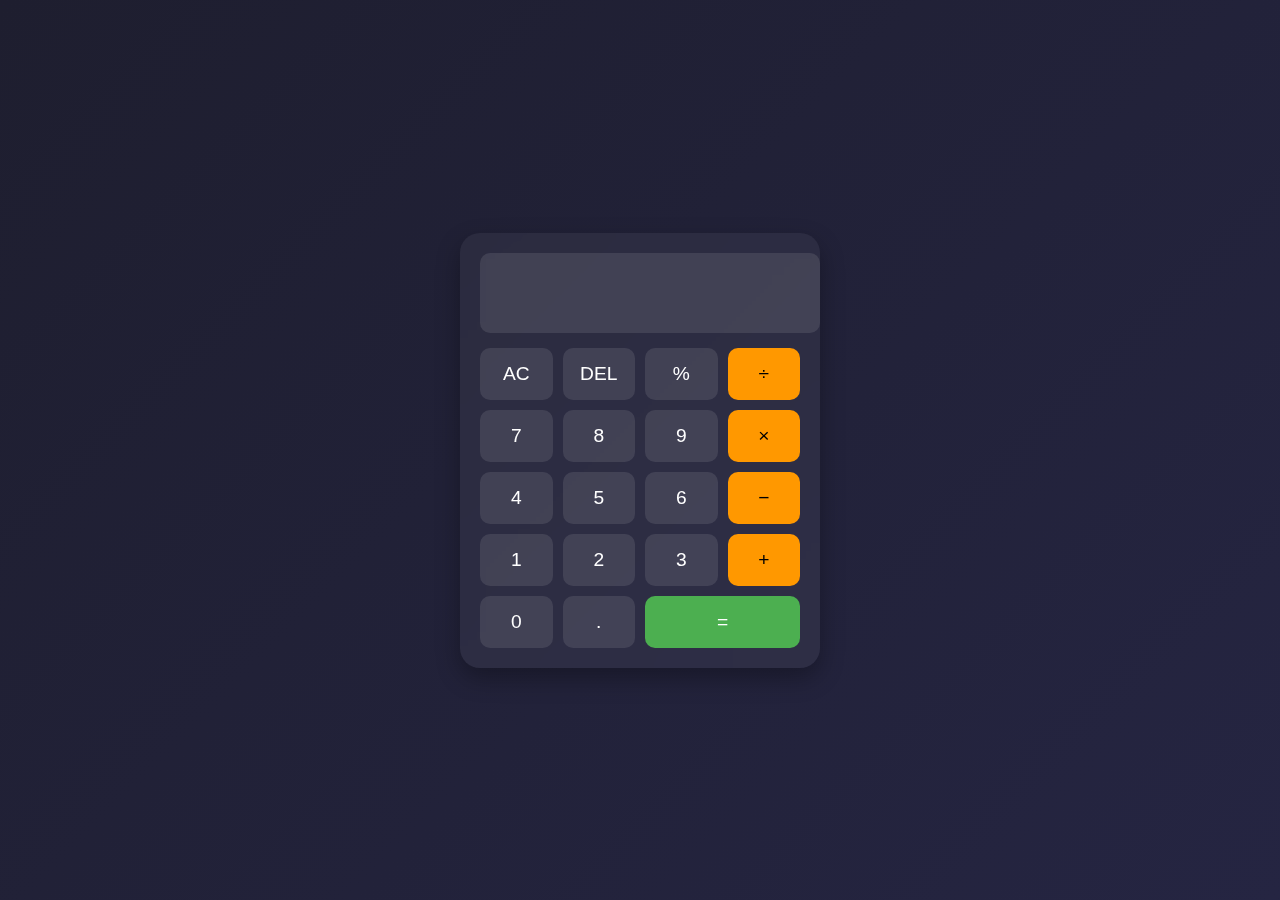
<file: Calculator/index2.html>
<!DOCTYPE html>
<html lang="en">
<head>
    <meta charset="UTF-8">
    <meta name="viewport" content="width=device-width, initial-scale=1.0">
    <title>Pro Calculator</title>
    <link rel="stylesheet" href="Style2.css">
</head>
<body>

    <div class="calculator">
        <input type="text" id="display" disabled>
        <div class="buttons">
            <button class="btn" data-value="AC">AC</button>
            <button class="btn" data-value="DEL">DEL</button>
            <button class="btn" data-value="%">%</button>
            <button class="btn operator" data-value="/">÷</button>

            <button class="btn" data-value="7">7</button>
            <button class="btn" data-value="8">8</button>
            <button class="btn" data-value="9">9</button>
            <button class="btn operator" data-value="*">×</button>

            <button class="btn" data-value="4">4</button>
            <button class="btn" data-value="5">5</button>
            <button class="btn" data-value="6">6</button>
            <button class="btn operator" data-value="-">−</button>

            <button class="btn" data-value="1">1</button>
            <button class="btn" data-value="2">2</button>
            <button class="btn" data-value="3">3</button>
            <button class="btn operator" data-value="+">+</button>

            <button class="btn" data-value="0">0</button>
            <button class="btn" data-value=".">.</button>
            <button class="btn equal" data-value="=">=</button>
        </div>
    </div>

    <script src="Script2.js"></script>
</body>
</html>
</file>
<file: Calculator/Style2.css>
body {
    margin: 0;
    height: 100vh;
    display: flex;
    justify-content: center;
    align-items: center;
    background: linear-gradient(135deg, #1e1e2f, #252542);
    font-family: 'Poppins', sans-serif;
}

.calculator {
    background: rgba(255, 255, 255, 0.05);
    padding: 20px;
    border-radius: 20px;
    backdrop-filter: blur(10px);
    box-shadow: 0 10px 25px rgba(0,0,0,0.3);
    width: 320px;
}

#display {
    width: 100%;
    height: 60px;
    background: rgba(255, 255, 255, 0.1);
    border: none;
    outline: none;
    color: white;
    font-size: 2em;
    text-align: right;
    padding: 10px;
    border-radius: 10px;
    margin-bottom: 15px;
}

.buttons {
    display: grid;
    grid-template-columns: repeat(4, 1fr);
    gap: 10px;
}

.btn {
    padding: 15px;
    font-size: 1.2em;
    border: none;
    border-radius: 10px;
    cursor: pointer;
    background: rgba(255, 255, 255, 0.1);
    color: white;
    transition: all 0.2s;
}

.btn:hover {
    background: rgba(255, 255, 255, 0.2);
}

.operator {
    background: #ff9800;
    color: black;
}

.equal {
    background: #4caf50;
    color: white;
    grid-column: span 2;
}

.equal:hover {
    background: #45a049;
}
</file>
